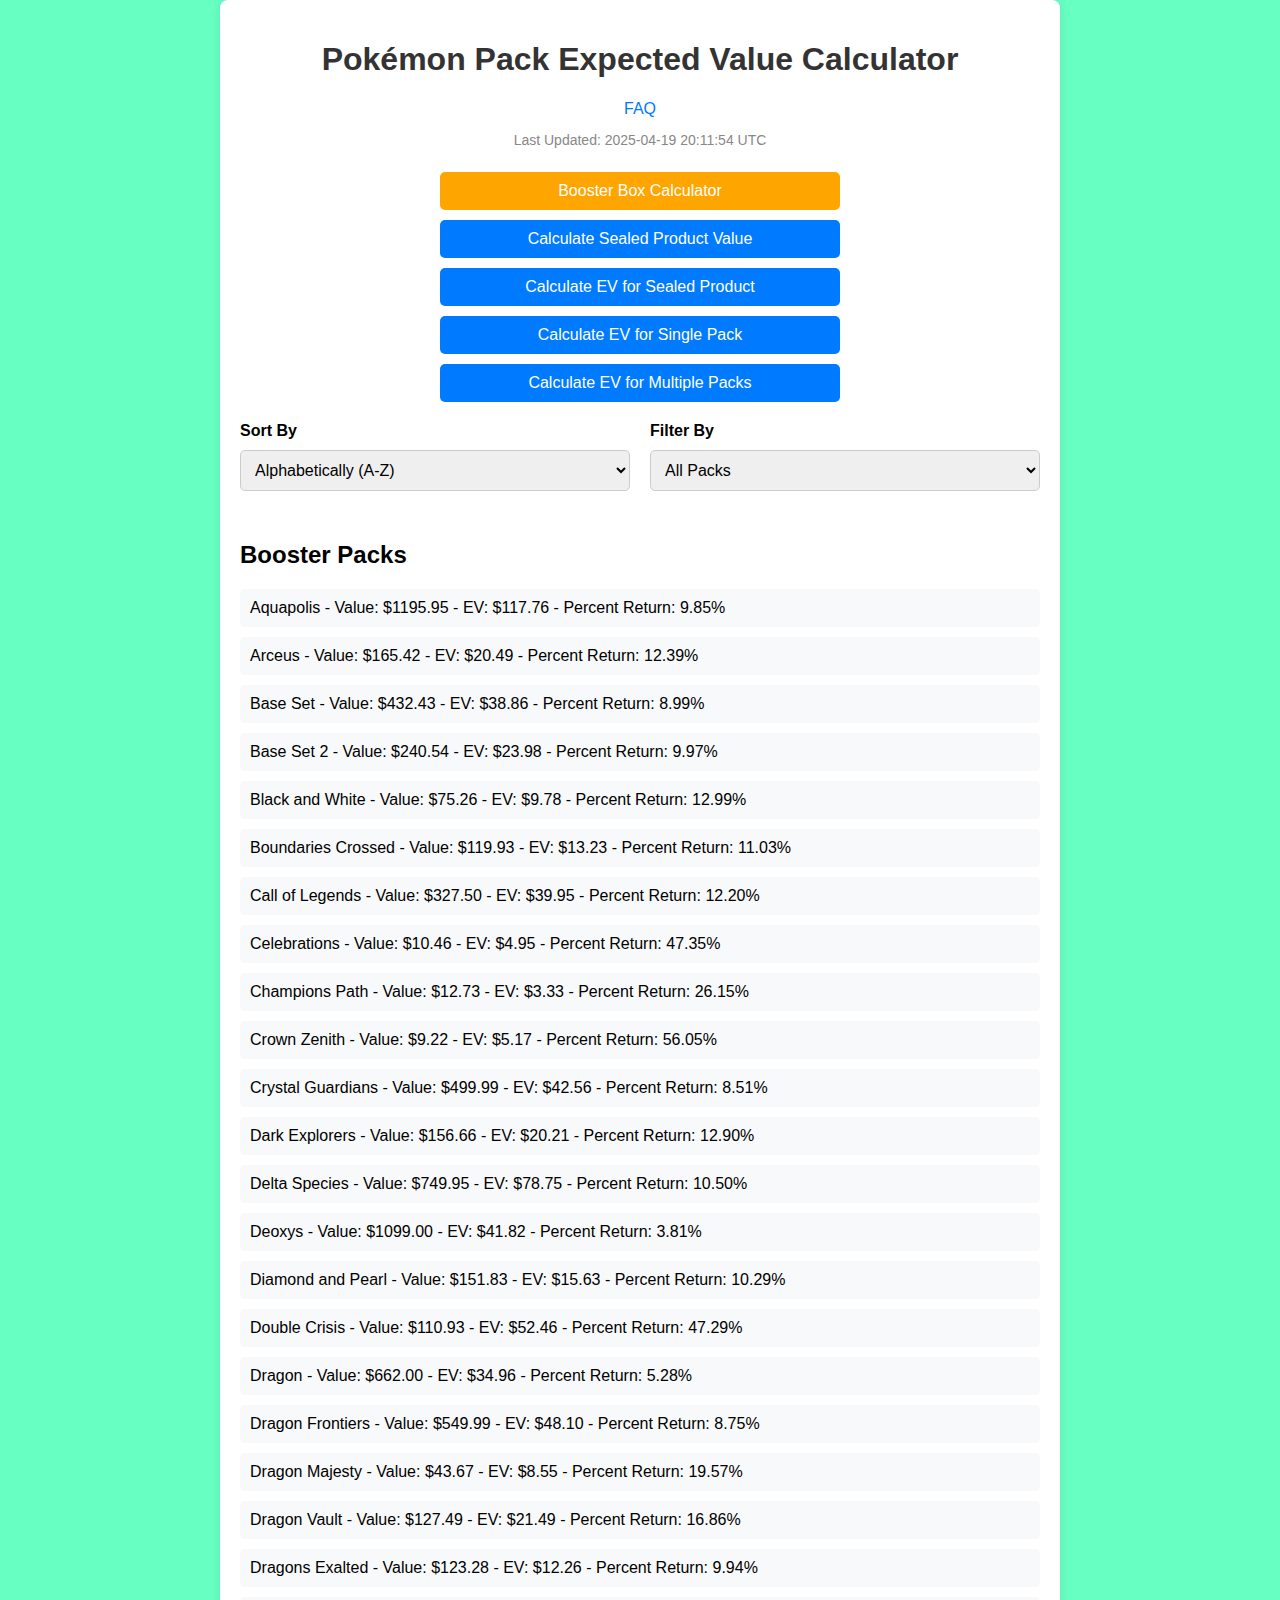
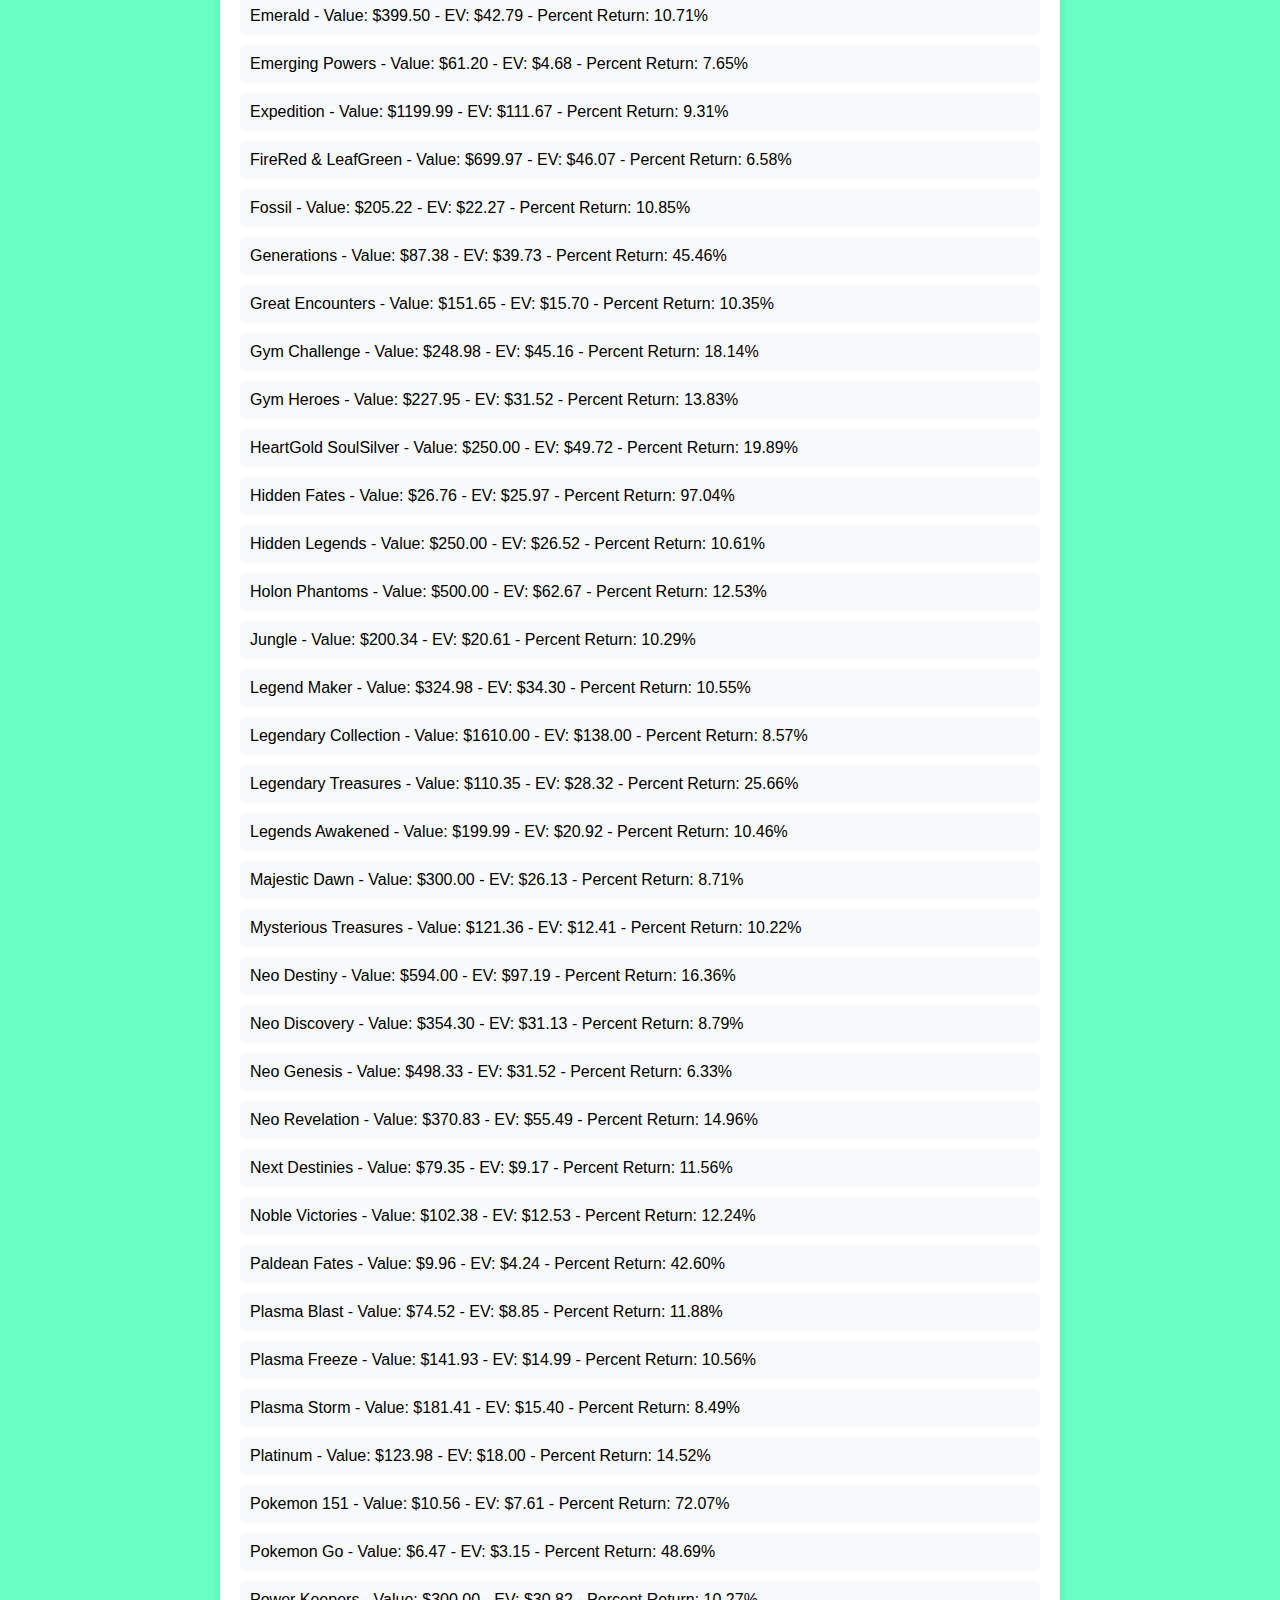
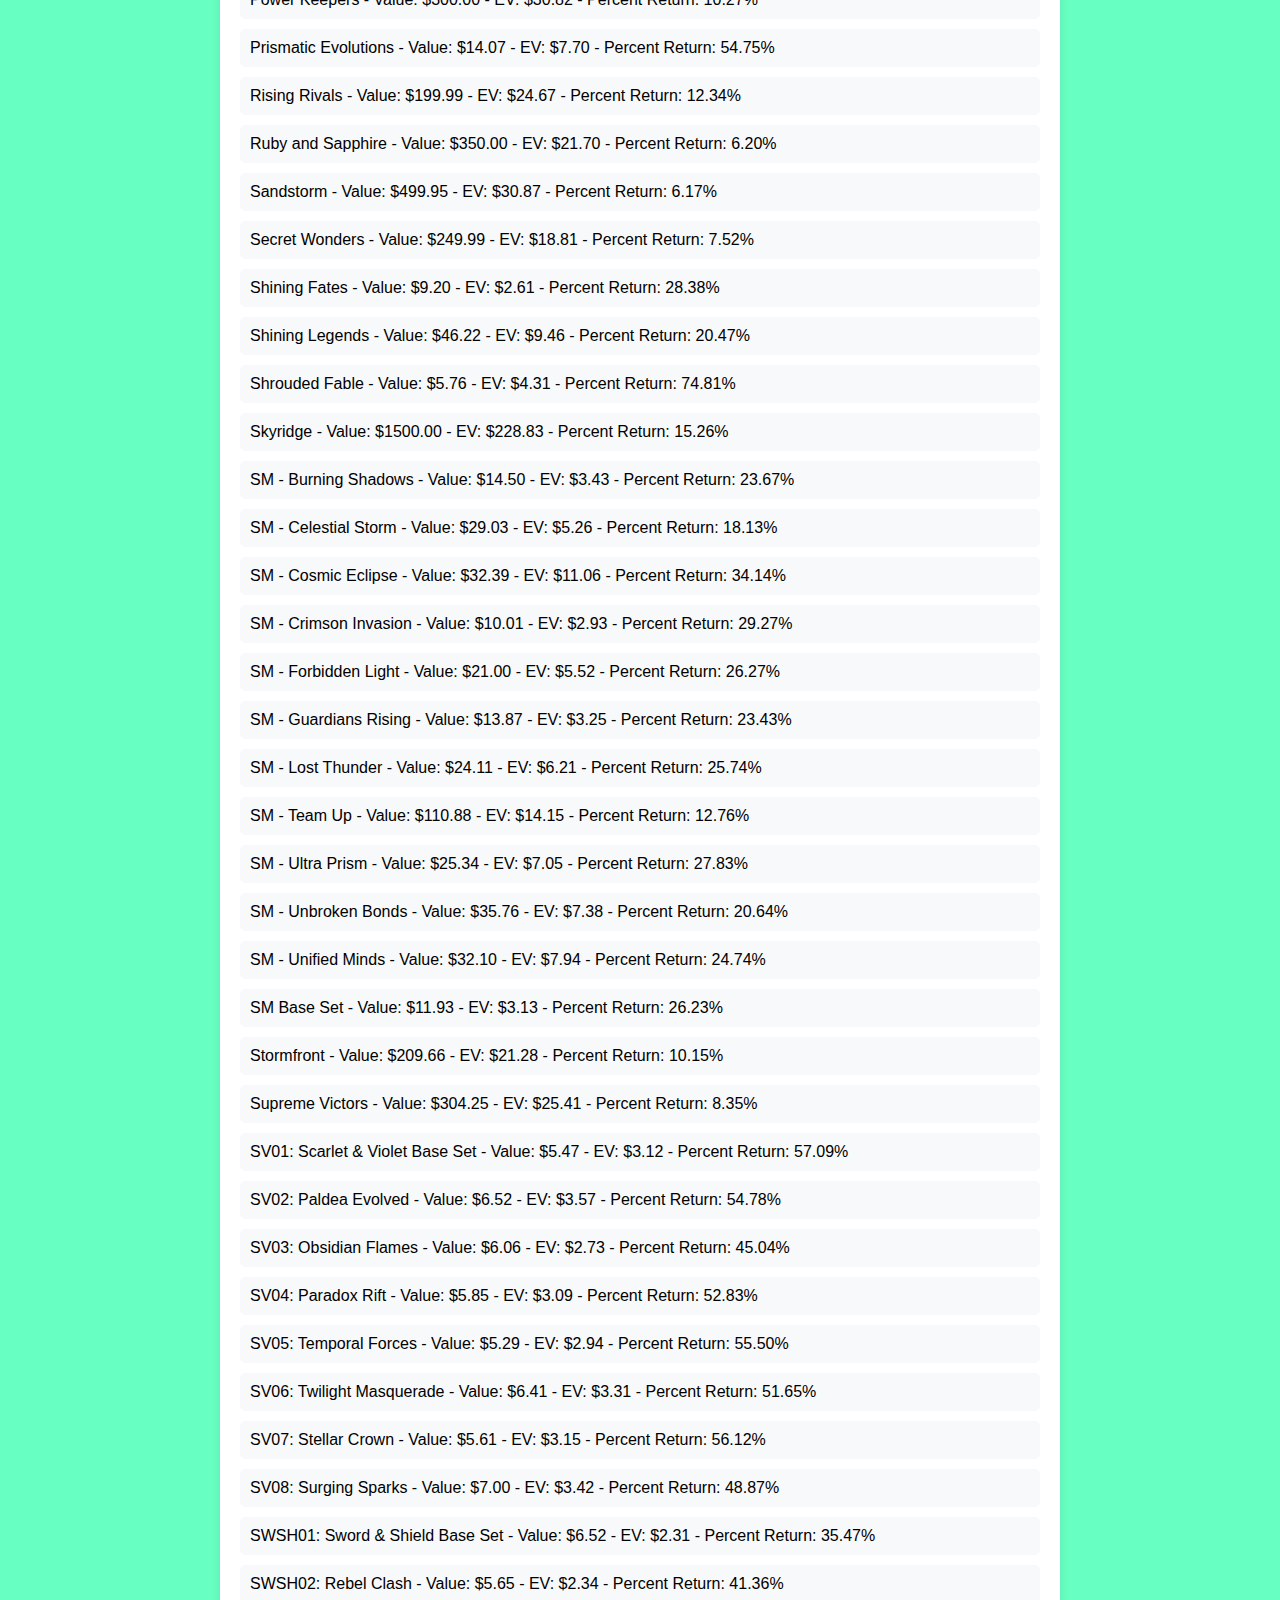
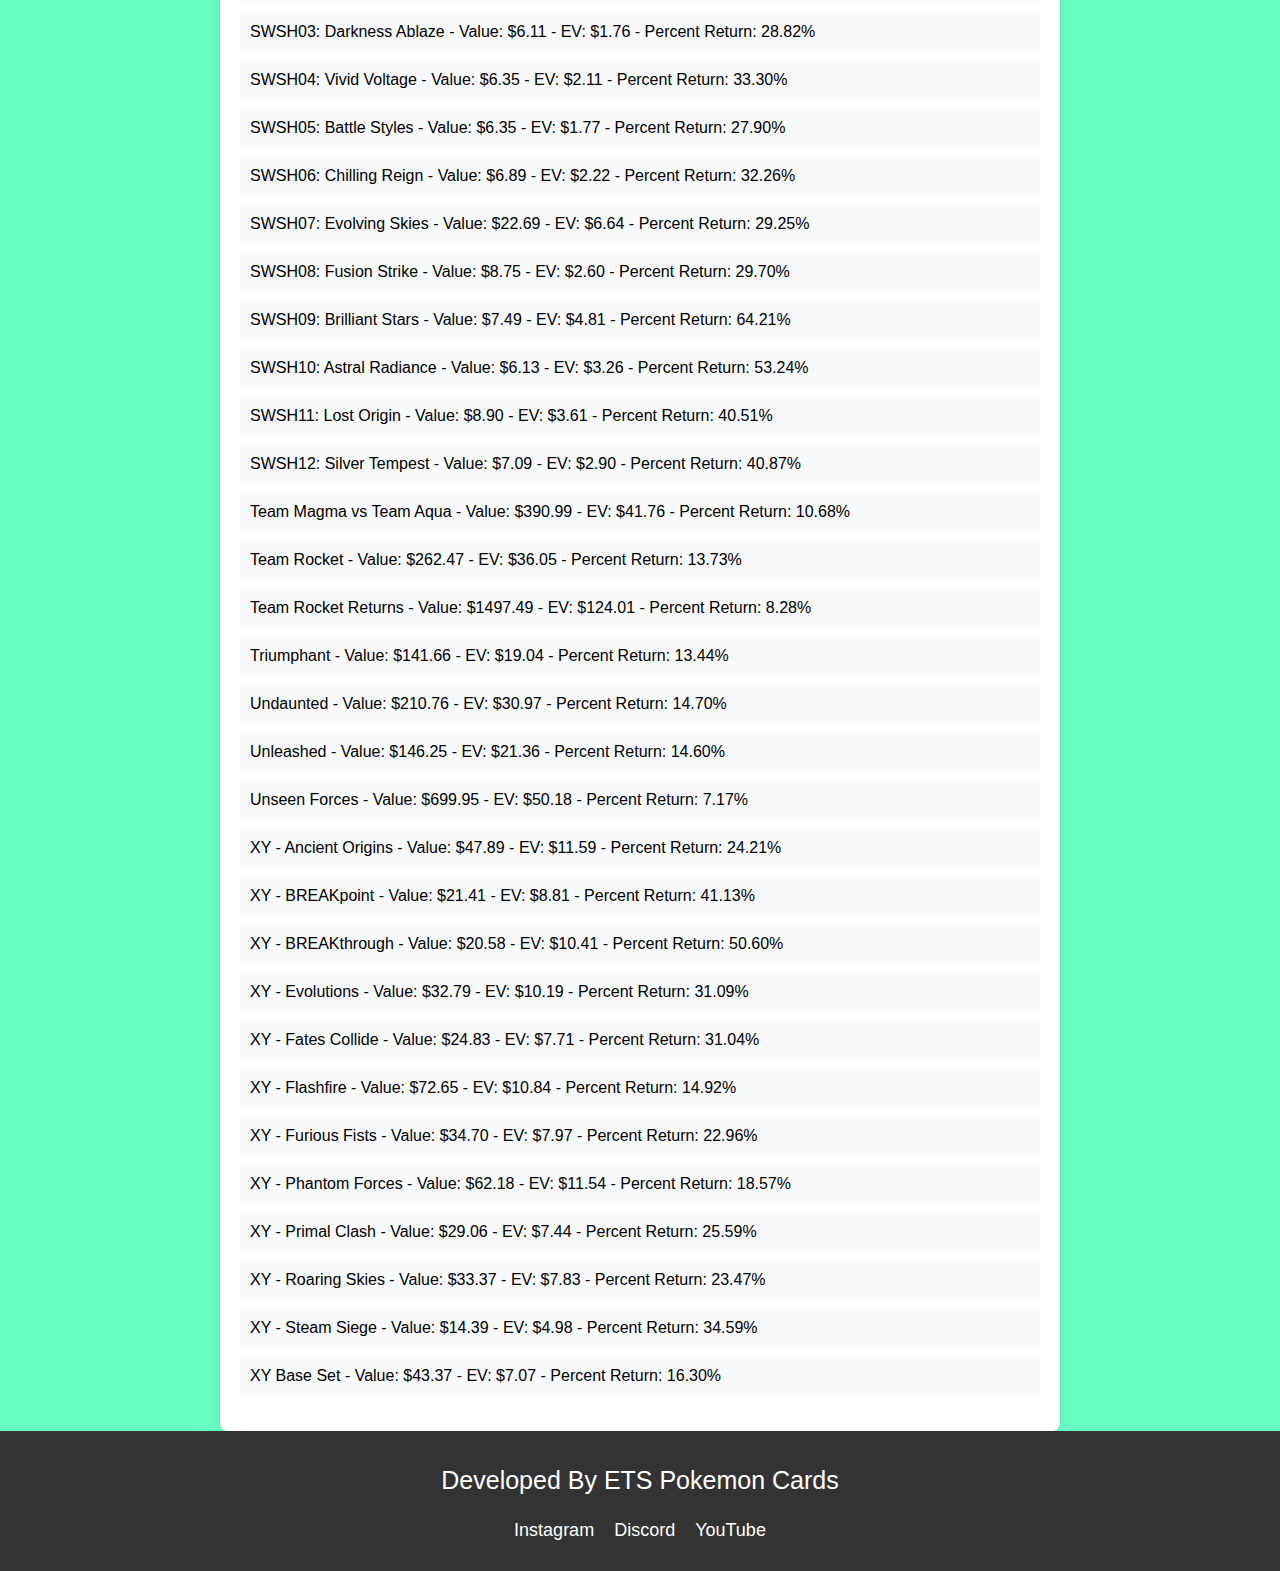
<file: index.html>
<!DOCTYPE html>
<html lang="en">
<head>
    <meta charset="UTF-8">
    <meta name="viewport" content="width=device-width, initial-scale=1.0">
    <title>Pack EV Calculator</title>
    <style>
        body {
            font-family: Arial, sans-serif;
            margin: 0;
            padding: 0px;
            background-color: #68ffc2;
        }
        h1 {
            text-align: center;
            color: #333;
        }
        .container {
            max-width: 800px;
            margin: 0 auto;
            padding: 20px;
            background-color: white;
            border-radius: 8px;
            box-shadow: 0 0 10px rgba(0, 0, 0, 0.1);
        }
        .feature {
            margin-bottom: 20px;
        }
        .button-container {
            display: flex;
            flex-direction: column;
            align-items: center;
        }
        button {
            width: 50%; /* Adjust button width as desired */
            padding: 10px 20px;
            font-size: 16px;
            cursor: pointer;
            color: white;
            border: none;
            border-radius: 5px;
            margin-top: 10px;
        }
        /* Specific styles for orange buttons */
        .orange-button {
            background-color: orange;
        }
        .orange-button:hover {
            background-color: darkorange;
        }
        /* Specific styles for blue buttons */
        button:not(.orange-button) {
            background-color: #007BFF;
        }
        button:not(.orange-button):hover {
            background-color: #0056b3;
        }
        ul {
            padding: 0;
            list-style: none;
        }
        li {
            background-color: #f8f9fa;
            padding: 10px;
            border-radius: 5px;
            margin-bottom: 10px;
        }
        .packs-list {
            margin-top: 30px;
        }
        select {
            width: 100%;
            padding: 10px;
            font-size: 16px;
            margin-top: 5px;
            margin-bottom: 20px;
            border: 1px solid #ccc;
            border-radius: 5px;
        }
        .link {
            text-align: center;
            margin-top: 10px;
            margin-bottom: 10px;
        }
        .link a {
            color: #007BFF;
            text-decoration: none;
            font-size: 16px;
        }
        .link a:hover {
            text-decoration: underline;
        }
        #lastUpdated {
            text-align: center;
            color: #888;
            font-size: 14px;
        }
        /* Container for the sort and filter dropdowns */
        .dropdowns-container {
            display: flex;
            justify-content: space-between;
            gap: 20px;
            margin-top: 20px;
        }
        .dropdown-container {
            flex: 1;
        }
        label {
            display: block;
            font-weight: bold;
            margin-bottom: 5px;
        }
        select {
            width: 100%;
        }
        footer {
    background-color: #333;
    color: white;
    padding-top: 10px;
    padding-bottom: 30px;
    text-align: center;
    position: relative;
    bottom: 0;
    width: 100%;
    margin: 0; /* Ensure no extra space outside the footer */
}
.footer-links {
    display: flex;
    justify-content: center;
    gap: 20px; /* Even spacing between links */
    margin: 0; /* Ensure no extra space inside the container */
    padding: 0; /* Ensure no extra padding in the container */
}
.footer-links a {
    color: #ffffff;
    text-decoration: none;
    font-size: 18px;
}
.footer-links a:hover {
    text-decoration: underline;
}
footer p {
    font-size: 25px;
}

    </style>
</head>
<body>

    <div class="container">
        <h1>Pokémon Pack Expected Value Calculator</h1>

        <!-- FAQ Link -->
        <div class="link">
            <a href="faq.html">FAQ</a>
        </div>

        <!-- Last Updated Section -->
        <p id="lastUpdated">Last Updated: Loading...</p>

        <!-- Button Section -->
        <div class="button-container">
            <button class="orange-button" onclick="location.href='boosterBox.html'">Booster Box Calculator</button>
            <button id="productValueButton">Calculate Sealed Product Value</button>
            <button id="sealedProductEvButton">Calculate EV for Sealed Product</button>
            <button id="singlePackEvButton">Calculate EV for Single Pack</button>
            <button id="multiplePacksEvButton">Calculate EV for Multiple Packs</button>
        </div>

        <!-- Sorting and Filtering Dropdowns -->
        <div class="dropdowns-container">
            <!-- Sorting Dropdown -->
            <div class="dropdown-container">
                <label for="sortDropdown">Sort By</label>
                <select id="sortDropdown">
                    <option value="nameAsc" selected>Alphabetically (A-Z)</option>
                    <option value="nameDesc">Alphabetically (Z-A)</option>
                    <option value="evDesc">EV (Highest to Lowest)</option>
                    <option value="evAsc">EV (Lowest to Highest)</option>
                    <option value="adjEvDesc">Percent Return (Highest to Lowest)</option>
                    <option value="adjEvAsc">Percent Return (Lowest to Highest)</option>
                    <option value="valueDesc">Pack Price (Highest to Lowest)</option>
                    <option value="valueAsc">Pack Price (Lowest to Highest)</option>
                    <option value="setNumberAsc">Release Date (Earliest to Latest)</option>
                    <option value="setNumberDesc">Release Date (Latest to Earliest)</option>
                </select>
            </div>

            <!-- Filtering Dropdown -->
            <div class="dropdown-container">
                <label for="filterDropdown">Filter By</label>
                <select id="filterDropdown">
                    <option value="all" selected>All Packs</option>
                    <option value="gen1">Generation 1</option>
                    <option value="gen2">Generation 2</option>
                    <option value="gen3">Generation 3</option>
                    <option value="gen4">Generation 4</option>
                    <option value="gen5">Generation 5</option>
                    <option value="gen6">Generation 6</option>
                    <option value="gen7">Generation 7</option>
                    <option value="gen8">Generation 8</option>
                    <option value="gen9">Generation 9</option>
                    <option value="special">Special Sets</option>
                </select>
            </div>
        </div>

        <!-- Packs List Section -->
        <div class="packs-list">
            <h2>Booster Packs</h2>
            <ul id="packs-list">
                <!-- List of packs will be populated here -->
            </ul>
        </div>
    </div>

    <footer>
        <p>Developed By ETS Pokemon Cards</p>
        <div class="footer-links">
            <a href="https://www.instagram.com/icebud18/">Instagram</a>
            <a href="https://discord.gg/kPT7gNKHYy">Discord</a>
            <a href="https://www.youtube.com/@etspokemoncards6724">YouTube</a>
        </div>
    </footer>
    

    <script src="script.js"></script>

</body>
</html>
</file>
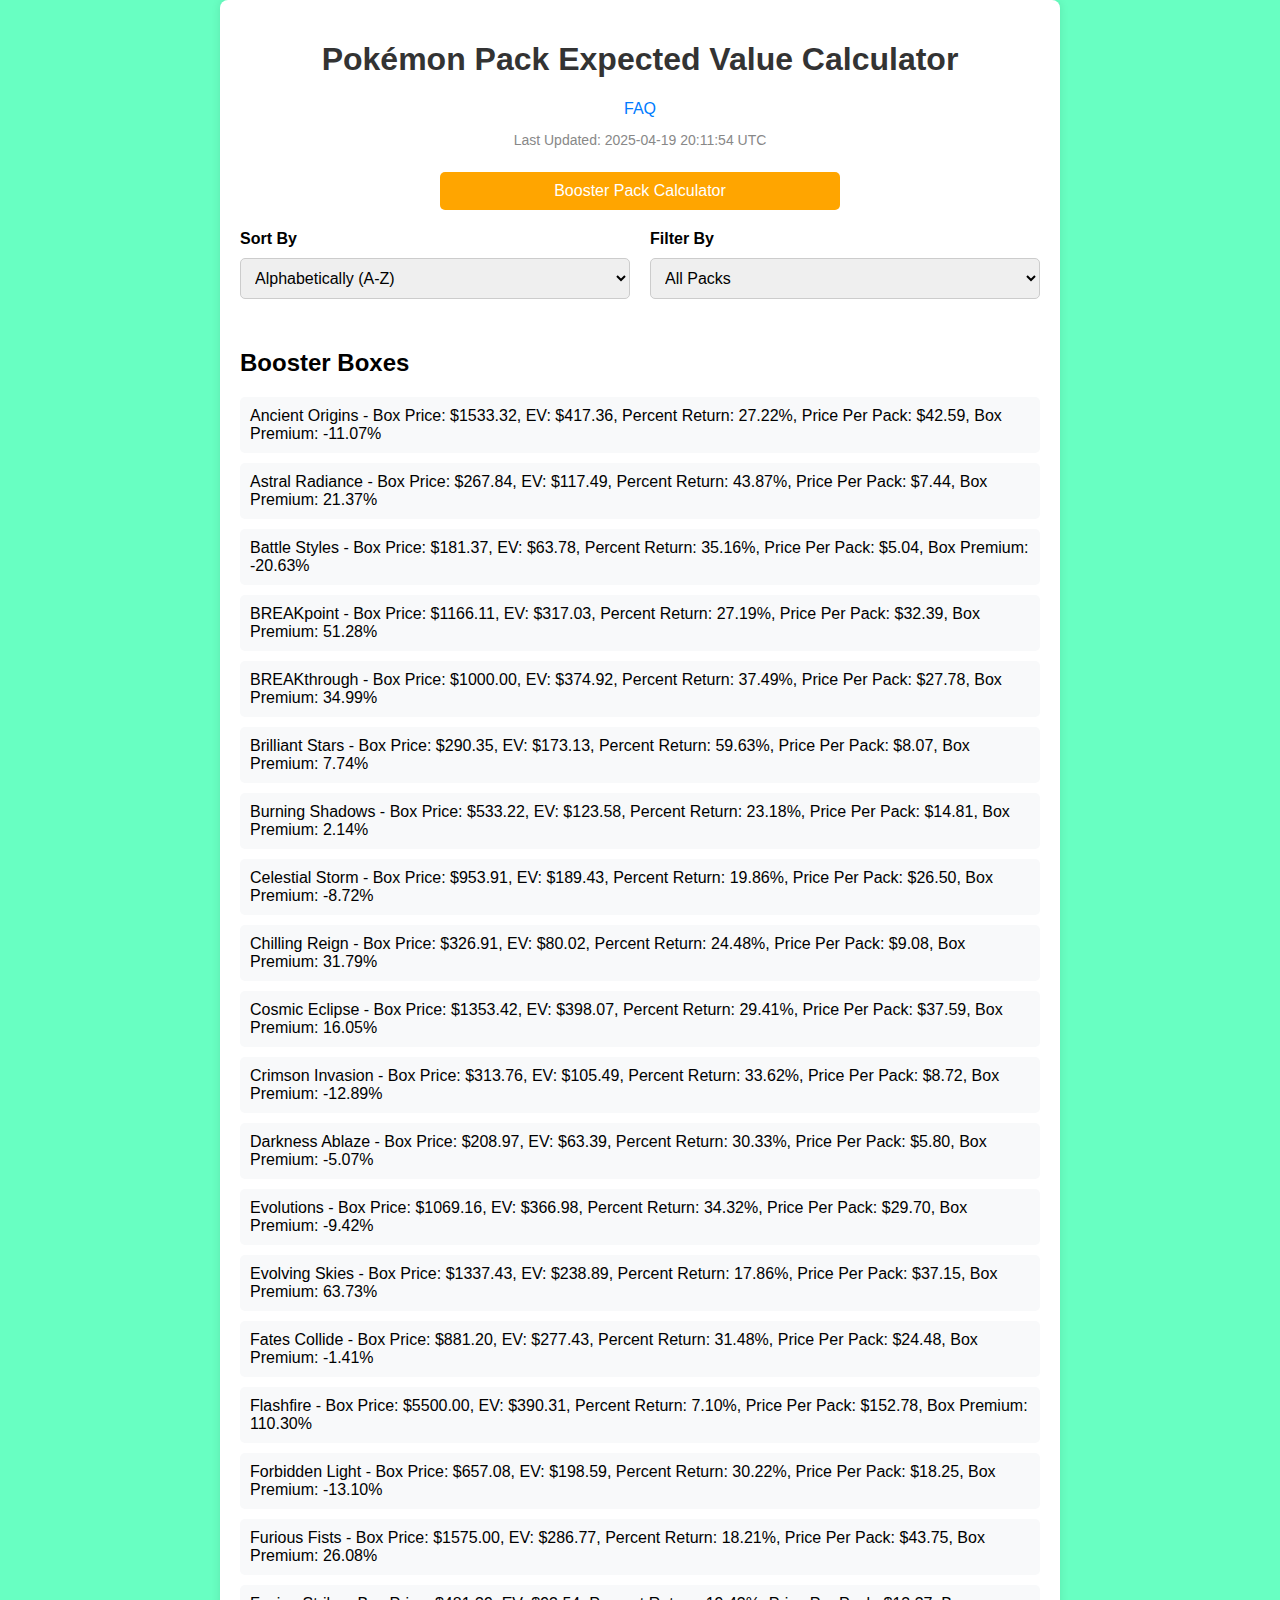
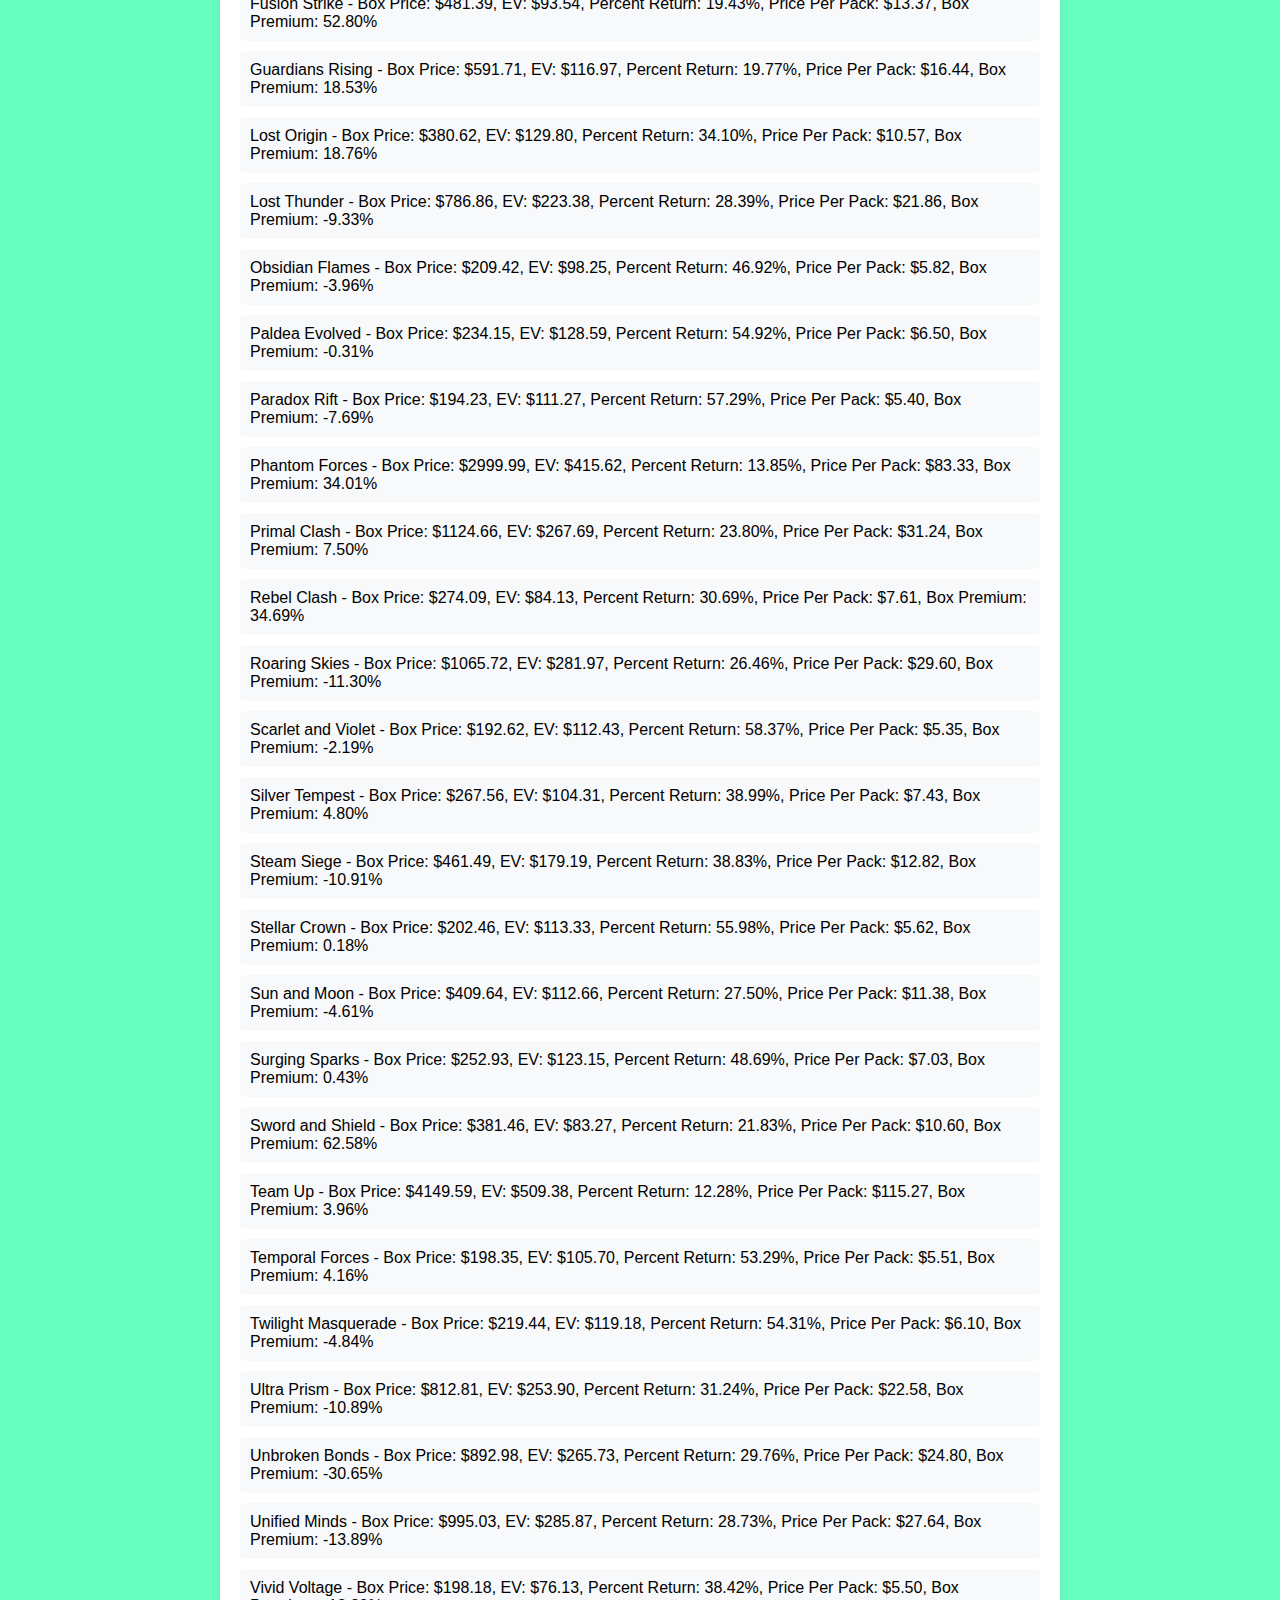
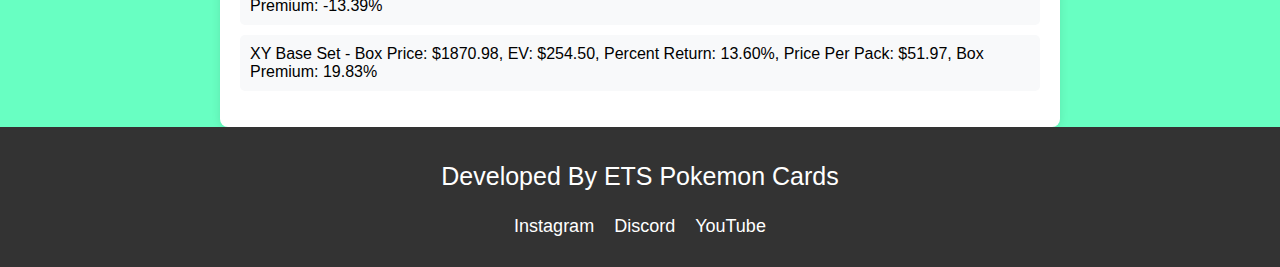
<file: boosterBox.html>
<!DOCTYPE html>
<html lang="en">
<head>
    <meta charset="UTF-8">
    <meta name="viewport" content="width=device-width, initial-scale=1.0">
    <title>Pack EV Calculator</title>
    <style>
        body {
            font-family: Arial, sans-serif;
            margin: 0;
            padding: 0px;
            background-color: #68ffc2;
        }
        h1 {
            text-align: center;
            color: #333;
        }
        .container {
            max-width: 800px;
            margin: 0 auto;
            padding: 20px;
            background-color: white;
            border-radius: 8px;
            box-shadow: 0 0 10px rgba(0, 0, 0, 0.1);
        }
        .feature {
            margin-bottom: 20px;
        }
        .button-container {
            display: flex;
            flex-direction: column;
            align-items: center;
        }
        button {
            width: 50%; /* Adjust button width as desired */
            padding: 10px 20px;
            font-size: 16px;
            cursor: pointer;
            color: white;
            border: none;
            border-radius: 5px;
            margin-top: 10px;
        }
        /* Specific styles for orange buttons */
        .orange-button {
            background-color: orange;
        }
        .orange-button:hover {
            background-color: darkorange;
        }
        /* Specific styles for blue buttons */
        button:not(.orange-button) {
            background-color: #007BFF;
        }
        button:not(.orange-button):hover {
            background-color: #0056b3;
        }
        ul {
            padding: 0;
            list-style: none;
        }
        li {
            background-color: #f8f9fa;
            padding: 10px;
            border-radius: 5px;
            margin-bottom: 10px;
        }
        .packs-list {
            margin-top: 30px;
        }
        select {
            width: 100%;
            padding: 10px;
            font-size: 16px;
            margin-top: 5px;
            margin-bottom: 20px;
            border: 1px solid #ccc;
            border-radius: 5px;
        }
        .link {
            text-align: center;
            margin-top: 10px;
            margin-bottom: 10px;
        }
        .link a {
            color: #007BFF;
            text-decoration: none;
            font-size: 16px;
        }
        .link a:hover {
            text-decoration: underline;
        }
        #lastUpdated {
            text-align: center;
            color: #888;
            font-size: 14px;
        }
        /* Container for the sort and filter dropdowns */
        .dropdowns-container {
            display: flex;
            justify-content: space-between;
            gap: 20px;
            margin-top: 20px;
        }
        .dropdown-container {
            flex: 1;
        }
        label {
            display: block;
            font-weight: bold;
            margin-bottom: 5px;
        }
        select {
            width: 100%;
        }
        footer {
    background-color: #333;
    color: white;
    padding-top: 10px;
    padding-bottom: 30px;
    text-align: center;
    position: relative;
    bottom: 0;
    width: 100%;
    margin: 0; /* Ensure no extra space outside the footer */
}
.footer-links {
    display: flex;
    justify-content: center;
    gap: 20px; /* Even spacing between links */
    margin: 0; /* Ensure no extra space inside the container */
    padding: 0; /* Ensure no extra padding in the container */
}
.footer-links a {
    color: #ffffff;
    text-decoration: none;
    font-size: 18px;
}
.footer-links a:hover {
    text-decoration: underline;
}
footer p {
    font-size: 25px;
}
    </style>
</head>
<body>

    <div class="container">
        <h1>Pokémon Pack Expected Value Calculator</h1>

        <!-- FAQ Link -->
        <div class="link">
            <a href="faq.html">FAQ</a>
        </div>

        <!-- Last Updated Section -->
        <p id="lastUpdated">Last Updated: Loading...</p>

        <!-- Orange Button -->
        <div class="button-container">
            <button class="orange-button" onclick="location.href='index.html'">Booster Pack Calculator</button>
        </div>


        <!-- Sorting and Filtering Dropdowns -->
        <div class="dropdowns-container">
            <!-- Sorting Dropdown -->
            <div class="dropdown-container">
                <label for="sortDropdown">Sort By</label>
                <select id="sortDropdown">
                    <option value="nameAsc" selected>Alphabetically (A-Z)</option>
                    <option value="nameDesc">Alphabetically (Z-A)</option>
                    <option value="priceDesc">Box Price (Highest to Lowest)</option>
                    <option value="priceAsc">Box Price (Lowest to Highest)</option>
                    <option value="valueDesc">Price Per Pack (Highest to Lowest)</option>
                    <option value="valueAsc">Price Per Pack (Lowest to Highest)</option>
                    <option value="setNumberAsc">Release Date (Earliest to Latest)</option>
                    <option value="setNumberDesc">Release Date (Latest to Earliest)</option>
                    <option value="evDesc">EV (Highest to Lowest)</option>
                    <option value="evAsc">EV (Lowest to Highest)</option>
                    <option value="boxPremiumDesc">Box Premium (Highest to Lowest)</option>
                    <option value="boxPremiumAsc">Box Premium (Lowest to Highest)</option>
                    <option value="percentReturnDesc">Percent Return (Highest to Lowest)</option>
                    <option value="percentReturnAsc">Percent Return (Lowest to Highest)</option>
                </select>
            </div>

            <!-- Filtering Dropdown -->
            <div class="dropdown-container">
                <label for="filterDropdown">Filter By</label>
                <select id="filterDropdown">
                    <option value="all" selected>All Packs</option>
                    <option value="gen6">Generation 6</option>
                    <option value="gen7">Generation 7</option>
                    <option value="gen8">Generation 8</option>
                    <option value="gen9">Generation 9</option>
                </select>
            </div>
        </div>

        <!-- Packs List Section -->
        <div class="packs-list">
            <h2>Booster Boxes</h2>
            <ul id="packs-list">
                <!-- List of packs will be populated here -->
            </ul>
        </div>
    </div>

    <footer>
        <p>Developed By ETS Pokemon Cards</p>
        <div class="footer-links">
            <a href="https://www.instagram.com/icebud18/">Instagram</a>
            <a href="https://discord.gg/kPT7gNKHYy">Discord</a>
            <a href="https://www.youtube.com/@etspokemoncards6724">YouTube</a>
        </div>
    </footer>

    <script src="boxScript.js"></script>

</body>
</html>
</file>
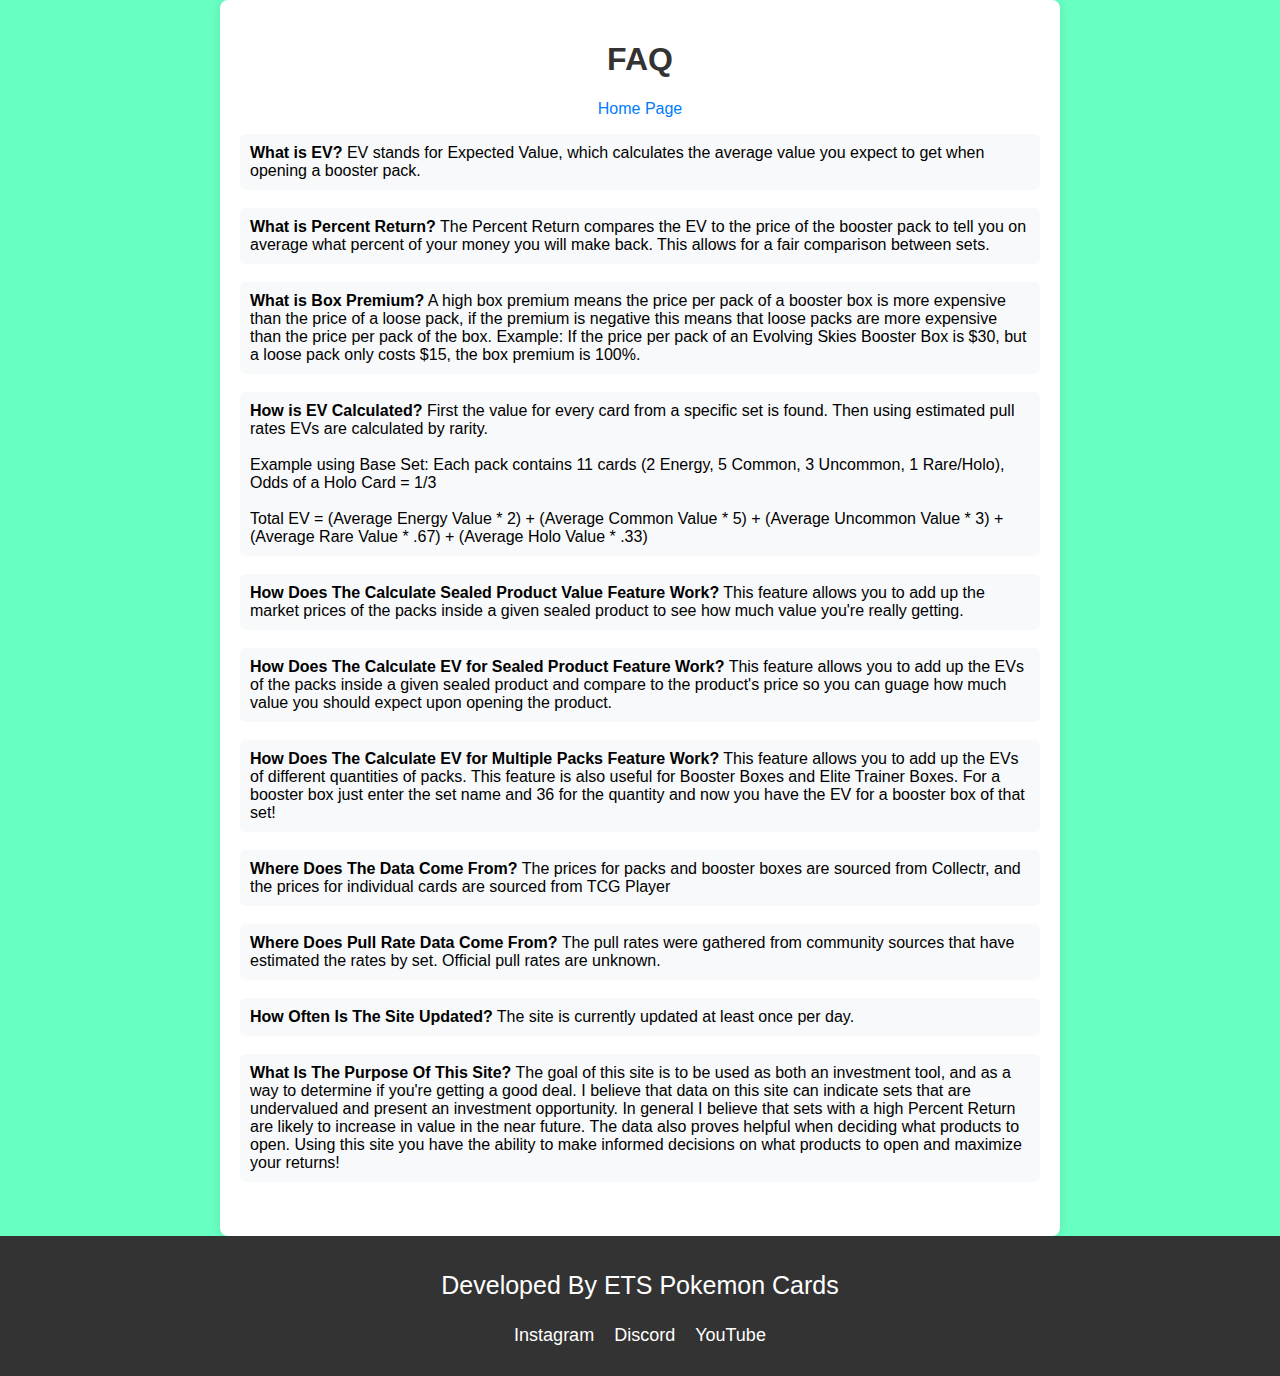
<file: faq.html>
<!DOCTYPE html>
<html lang="en">
<head>
    <meta charset="UTF-8">
    <meta name="viewport" content="width=device-width, initial-scale=1.0">
    <title>FAQ - Pack EV Calculator</title>
    <style>
        body {
            font-family: Arial, sans-serif;
            margin: 0;
            padding: 0px;
            background-color: #68ffc2;
        }
        h1 {
            text-align: center;
            color: #333;
        }
        .container {
            max-width: 800px;
            margin: 0 auto;
            padding: 20px;
            background-color: white;
            border-radius: 8px;
            box-shadow: 0 0 10px rgba(0, 0, 0, 0.1);
        }
        .feature {
            margin-bottom: 20px;
        }
        .button-container {
            display: flex;
            flex-direction: column;
            align-items: center;
        }
        button {
            width: 50%; /* Adjust button width as desired */
            padding: 10px 20px;
            font-size: 16px;
            cursor: pointer;
            color: white;
            border: none;
            border-radius: 5px;
            margin-top: 10px;
        }
        /* Specific styles for orange buttons */
        .orange-button {
            background-color: orange;
        }
        .orange-button:hover {
            background-color: darkorange;
        }
        /* Specific styles for blue buttons */
        button:not(.orange-button) {
            background-color: #007BFF;
        }
        button:not(.orange-button):hover {
            background-color: #0056b3;
        }
        ul {
            padding: 0;
            list-style: none;
        }
        li {
            background-color: #f8f9fa;
            padding: 10px;
            border-radius: 5px;
        }
        .packs-list {
            margin-top: 30px;
        }
        select {
            width: 100%;
            padding: 10px;
            font-size: 16px;
            margin-top: 5px;
            margin-bottom: 20px;
            border: 1px solid #ccc;
            border-radius: 5px;
        }
        .link {
            text-align: center;
            margin-top: 10px;
            margin-bottom: 10px;
        }
        .link a {
            color: #007BFF;
            text-decoration: none;
            font-size: 16px;
        }
        .link a:hover {
            text-decoration: underline;
        }
        #lastUpdated {
            text-align: center;
            color: #888;
            font-size: 14px;
        }
        /* Container for the sort and filter dropdowns */
        .dropdowns-container {
            display: flex;
            justify-content: space-between;
            gap: 20px;
            margin-top: 20px;
        }
        .dropdown-container {
            flex: 1;
        }
        label {
            display: block;
            font-weight: bold;
            margin-bottom: 5px;
        }
        select {
            width: 100%;
        }
        footer {
    background-color: #333;
    color: white;
    padding-top: 10px;
    padding-bottom: 30px;
    text-align: center;
    position: relative;
    bottom: 0;
    width: 100%;
    margin: 0; /* Ensure no extra space outside the footer */
}
.footer-links {
    display: flex;
    justify-content: center;
    gap: 20px; /* Even spacing between links */
    margin: 0; /* Ensure no extra space inside the container */
    padding: 0; /* Ensure no extra padding in the container */
}
.footer-links a {
    color: #ffffff;
    text-decoration: none;
    font-size: 18px;
}
.footer-links a:hover {
    text-decoration: underline;
}
footer p {
    font-size: 25px;
}
    </style>
</head>
<body>
    <div class="container">
        <h1>FAQ</h1>
        <!-- Home Link -->
        <div class="link">
            <a href="index.html">Home Page</a>
        </div>
        <ul>
            <li><b>What is EV?</b> EV stands for Expected Value, which calculates the average value you expect to get when opening a booster pack.</li>
            <br />
            <li><b>What is Percent Return?</b> The Percent Return compares the EV to the price of the booster pack to tell you on average what percent of your money you will make back. This allows for a fair comparison between sets.</li>
            <br />
            <li><b>What is Box Premium?</b> A high box premium means the price per pack of a booster box is more expensive than the price of a loose pack, if the premium is negative this means that loose packs are more expensive than the price per pack of the box. Example: If the price per pack of an Evolving Skies Booster Box is $30, but a loose pack only costs $15, the box premium is 100%.</li>
            <br />
            <li><b>How is EV Calculated?</b> First the value for every card from a specific set is found. Then using estimated pull rates EVs are calculated by rarity.
            <br><br>
            Example using Base Set: Each pack contains 11 cards (2 Energy, 5 Common, 3 Uncommon, 1 Rare/Holo), 
            Odds of a Holo Card = 1/3<br><br>
            Total EV = (Average Energy Value * 2) + (Average Common Value * 5) + (Average Uncommon Value * 3) + (Average Rare Value * .67) + (Average Holo Value * .33)</li>
            <br />
            <li><b>How Does The Calculate Sealed Product Value Feature Work?</b> This feature allows you to add up the market prices of the packs inside a given sealed product to see how much value you're really getting.</li>
            <br />
            <li><b>How Does The Calculate EV for Sealed Product Feature Work?</b> This feature allows you to add up the EVs of the packs inside a given sealed product and compare to the product's price so you can guage how much value you should expect upon opening the product.</li>
            <br />
            <li><b>How Does The Calculate EV for Multiple Packs Feature Work?</b> This feature allows you to add up the EVs of different quantities of packs. This feature is also useful for Booster Boxes and Elite Trainer Boxes. For a booster box just enter the set name and 36 for the quantity and now you have the EV for a booster box of that set! </li>
            <br />
            <li><b>Where Does The Data Come From?</b> The prices for packs and booster boxes are sourced from Collectr, and the prices for individual cards are sourced from TCG Player </li>
            <br />
            <li><b>Where Does Pull Rate Data Come From?</b> The pull rates were gathered from community sources that have estimated the rates by set. Official pull rates are unknown. </li>
            <br />
            <li><b>How Often Is The Site Updated?</b> The site is currently updated at least once per day.  </li>
            <br />
            <li><b>What Is The Purpose Of This Site?</b> The goal of this site is to be used as both an investment tool, and as a way to determine if you're getting a good deal. I believe that data on this site can indicate sets that are undervalued and present an investment opportunity. In general I believe that sets with a high Percent Return are likely to increase in value in the near future. The data also proves helpful when deciding what products to open. Using this site you have the ability to make informed decisions on what products to open and maximize your returns!  </li>
            <br />
        </ul>
    </div>
    <footer>
        <p>Developed By ETS Pokemon Cards</p>
        <div class="footer-links">
            <a href="https://www.instagram.com/icebud18/">Instagram</a>
            <a href="https://discord.gg/kPT7gNKHYy">Discord</a>
            <a href="https://www.youtube.com/@etspokemoncards6724">YouTube</a>
        </div>
    </footer>
</body>
</html>
</file>
